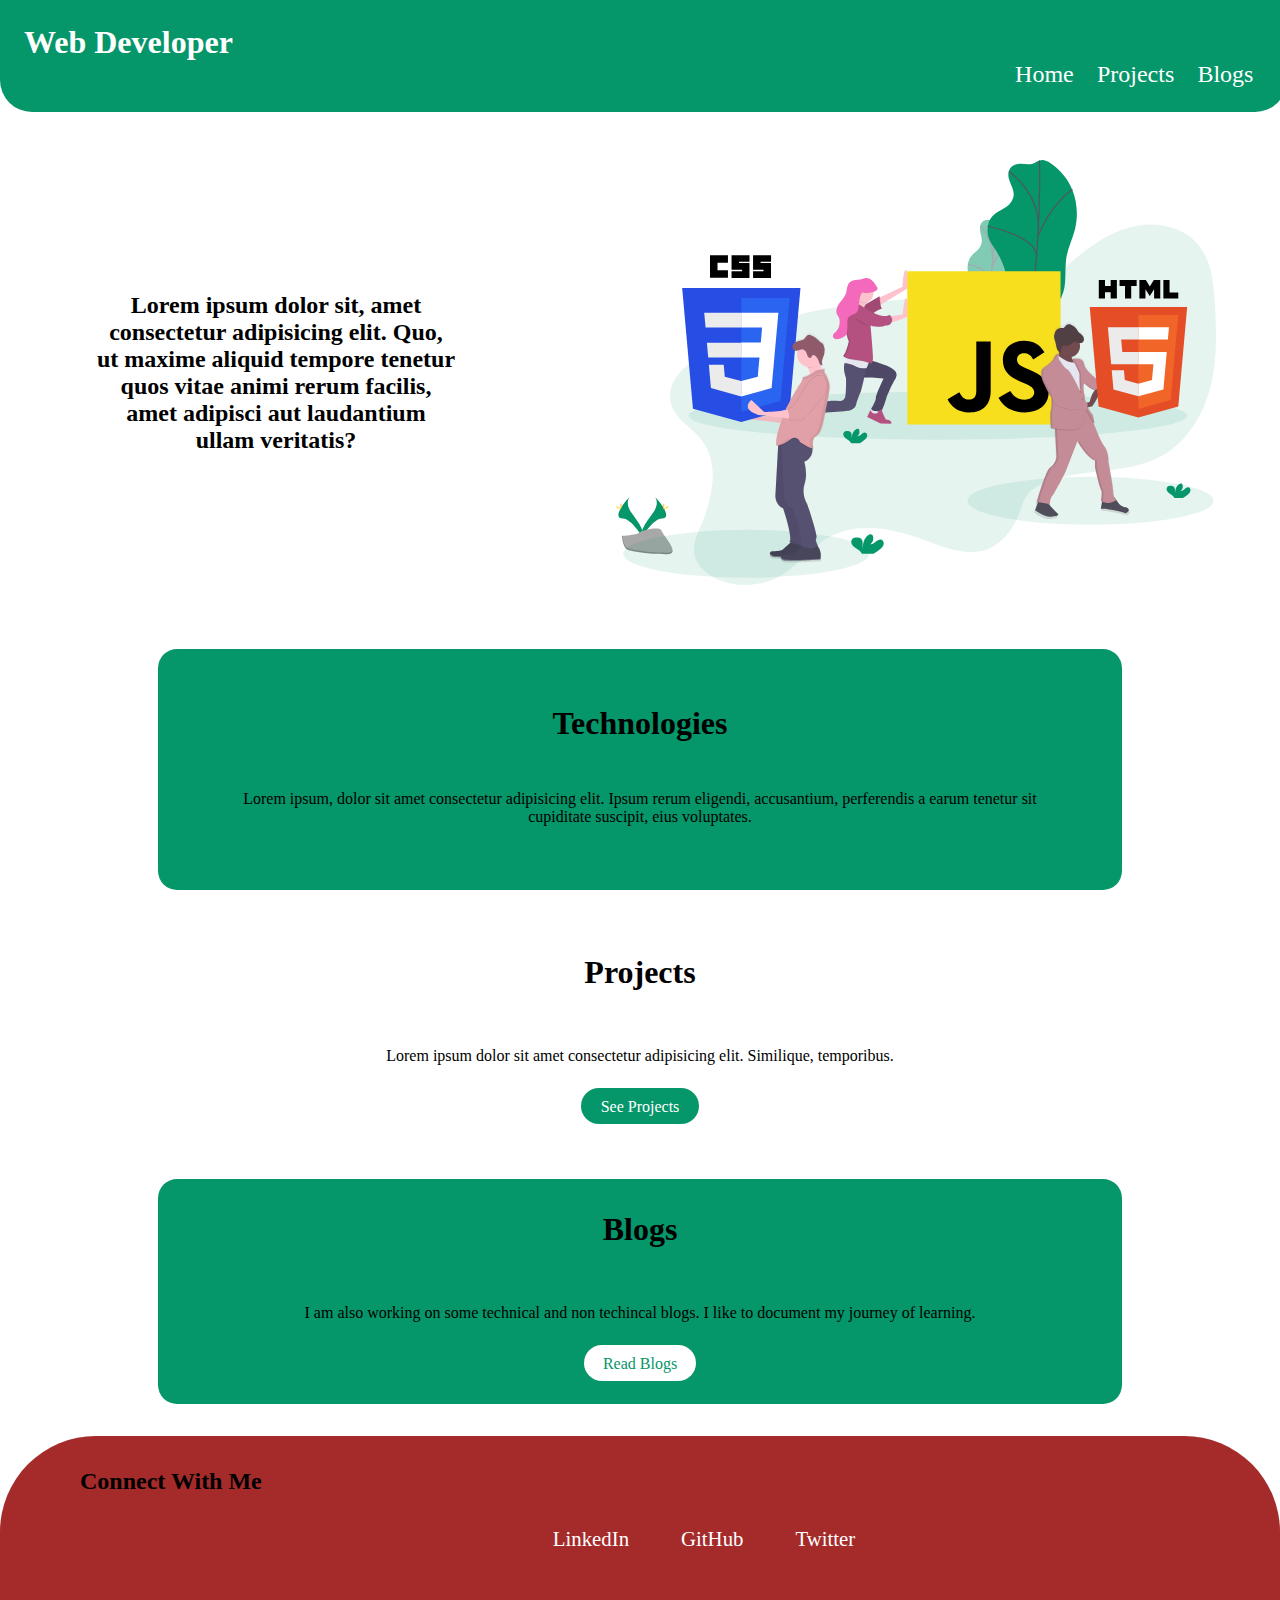
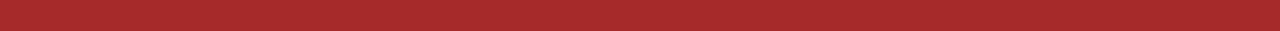
<file: index.html>
<!DOCTYPE html>
<html lang="en">

<head>
    <meta charset="UTF-8">
    <meta http-equiv="X-UA-Compatible" content="IE=edge">
    <meta name="viewport" content="width=device-width, initial-scale=1.0">
    <title>Portfolio</title>
    <link rel="stylesheet" href="style.css">
</head>

<body>
    <nav class="navbar">
        <h1 class="nav-head">Web Developer</h1>
        <ul class="non-bullet">
            <li class="nav-anchorList">
                <a class="navbar-link" href="/">Home</a>
                <a class="navbar-link" href="./components/project-page.html">Projects</a>
                <a class="navbar-link" href="./components/blog-page.html">Blogs</a>
            </li>
        </ul>
    </nav>

    <section class="section-header">
        <div class="header">
            <h2 class="intro">Lorem ipsum dolor sit, amet consectetur adipisicing elit. Quo, ut maxime aliquid tempore
                tenetur quos vitae animi rerum facilis, amet adipisci aut laudantium ullam veritatis?</h2>
            <img class="header-img" src="pictures/undraw_static_assets_rpm6(1).svg" alt="">
        </div>
    </section>

    <section class="section technology-section">
        <div class=" container container-technology">
            <h1>Technologies</h1>
            <p>Lorem ipsum, dolor sit amet consectetur adipisicing elit. Ipsum rerum eligendi, accusantium, perferendis
                a earum tenetur sit cupiditate suscipit, eius voluptates.</p>
        </div>
    </section>

    <section class=" section project-section">
        <div class=" container container-project">
            <h1>Projects</h1>
            <p>Lorem ipsum dolor sit amet consectetur adipisicing elit. Similique, temporibus.</p>
            <a href="">See Projects</a>
        </div>
    </section>

    <section class=" section blog-section">
        <div class=" container container-blog">
            <h1>Blogs</h1>
            <p>I am also working on some technical and non techincal blogs. I like to document my journey of learning.
            </p>
            <a href="">Read Blogs</a>
        </div>
    </section>

    <footer class="foot">
        <div class="section-footer">
            <h2>Connect With Me</h2>
            <ul class="links-socialMedia">
                <li class="footlist"><a href="">LinkedIn</a>
                    <a href="">GitHub</a>
                    <a href="">Twitter</a>
                </li>
            </ul>
        </div>
    </footer>
</body>

</html>
</file>
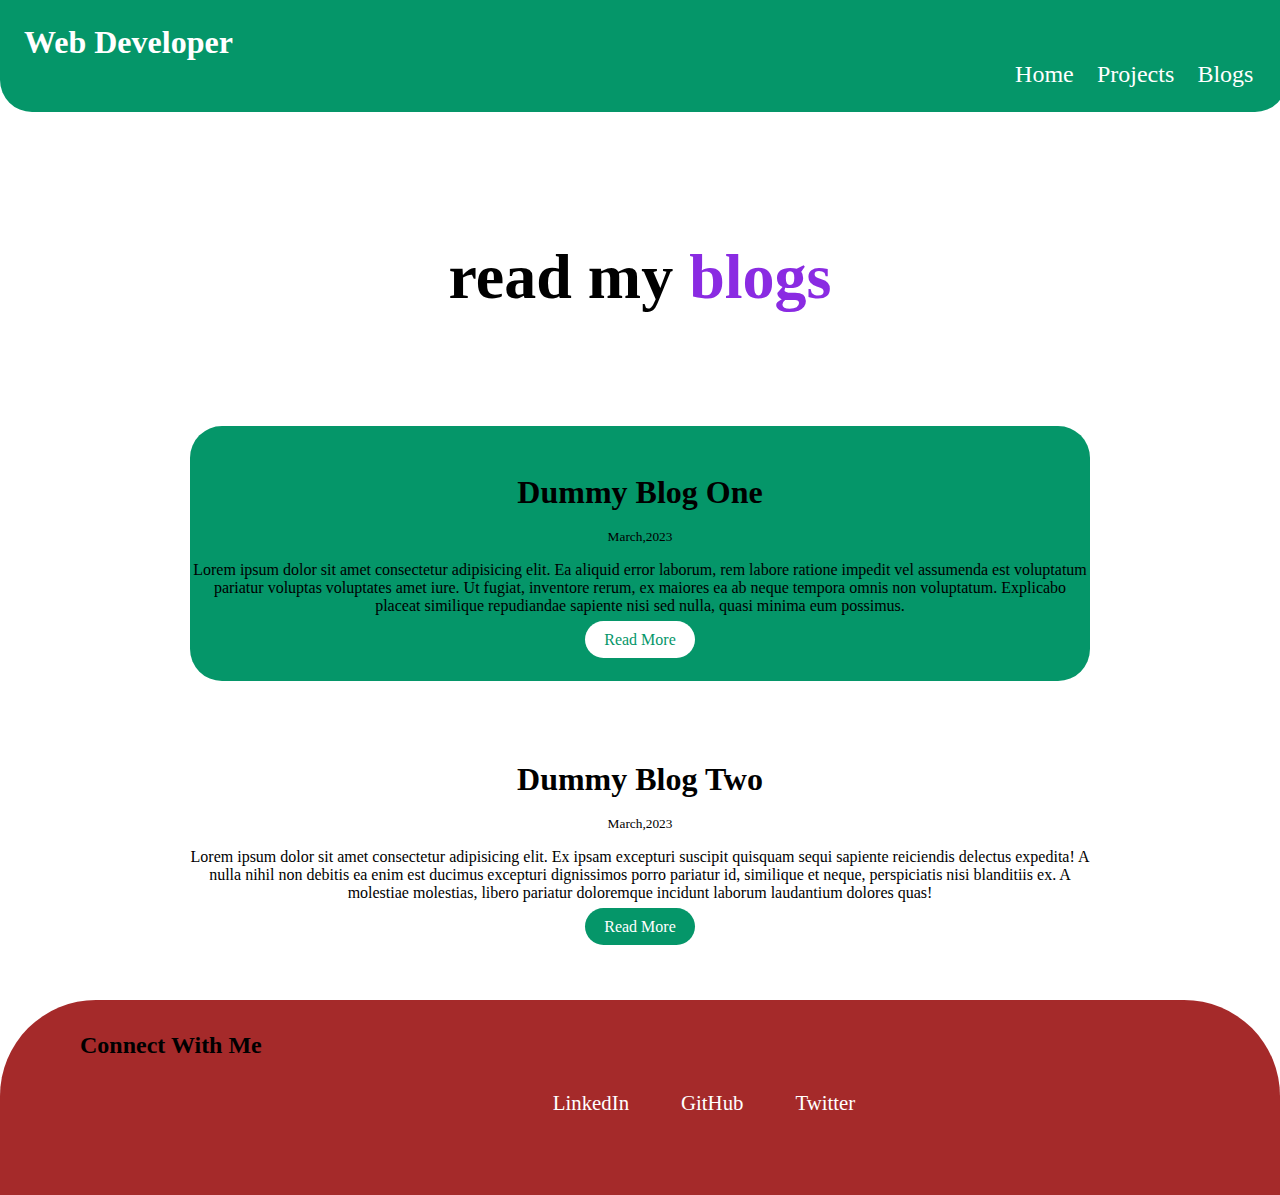
<file: components/blog-page.html>
<!DOCTYPE html>
<html lang="en">
<head>
    <meta charset="UTF-8">
    <meta http-equiv="X-UA-Compatible" content="IE=edge">
    <meta name="viewport" content="width=device-width, initial-scale=1.0">
    <title>blogs</title>
    <link rel="stylesheet" href="./component-style.css">
</head>
<body>
    <nav class="navbar">
        <h1 class="nav-head">Web Developer</h1>
        <ul class="non-bullet">
            <li class="nav-anchorList">
                <a class="navbar-link" href="../index.html">Home</a>
                <a class="navbar-link" href="./project-page.html">Projects</a>
                <a class="navbar-link" href="/">Blogs</a>
            </li>
        </ul>
    </nav>

    <section class="section-header">
        <div class="container-header">
            <h1>read my <span class="color">blogs</span></h1>
        </div>
    </section>

    <ul class="non-bullet-list">

        <li class="ow">
            <div class="common-section">
                <h1>Dummy Blog One</h1>
                <small>March,2023</small>
                <p>Lorem ipsum dolor sit amet consectetur adipisicing elit. Ea aliquid error laborum, rem labore ratione impedit vel assumenda est voluptatum pariatur voluptas voluptates amet iure. Ut fugiat, inventore rerum, ex maiores ea ab neque tempora omnis non voluptatum. Explicabo placeat similique repudiandae sapiente nisi sed nulla, quasi minima eum possimus.</p>
                <a class="primary-link" href="">Read More</a>
            </div>
        </li>

        <li class="w">
            <div class="common-section">
                <h1>Dummy Blog Two</h1>
                <small>March,2023</small>
                <p>Lorem ipsum dolor sit amet consectetur adipisicing elit. Ex ipsam excepturi suscipit quisquam sequi sapiente reiciendis delectus expedita! A nulla nihil non debitis ea enim est ducimus excepturi dignissimos porro pariatur id, similique et neque, perspiciatis nisi blanditiis ex. A molestiae molestias, libero pariatur doloremque incidunt laborum laudantium dolores quas!</p>
                <a class="secondary-link" href="">Read More</a>
            </div>
        </li>
    </ul>

    <footer class="foot">
        <div class="section-footer">
            <h2>Connect With Me</h2>
            <ul class="links-socialMedia">
                <li class="footlist"><a href="">LinkedIn</a>
                    <a href="">GitHub</a>
                    <a href="">Twitter</a>
                </li>
            </ul>
        </div>
    </footer>
</body>
</html>
</file>
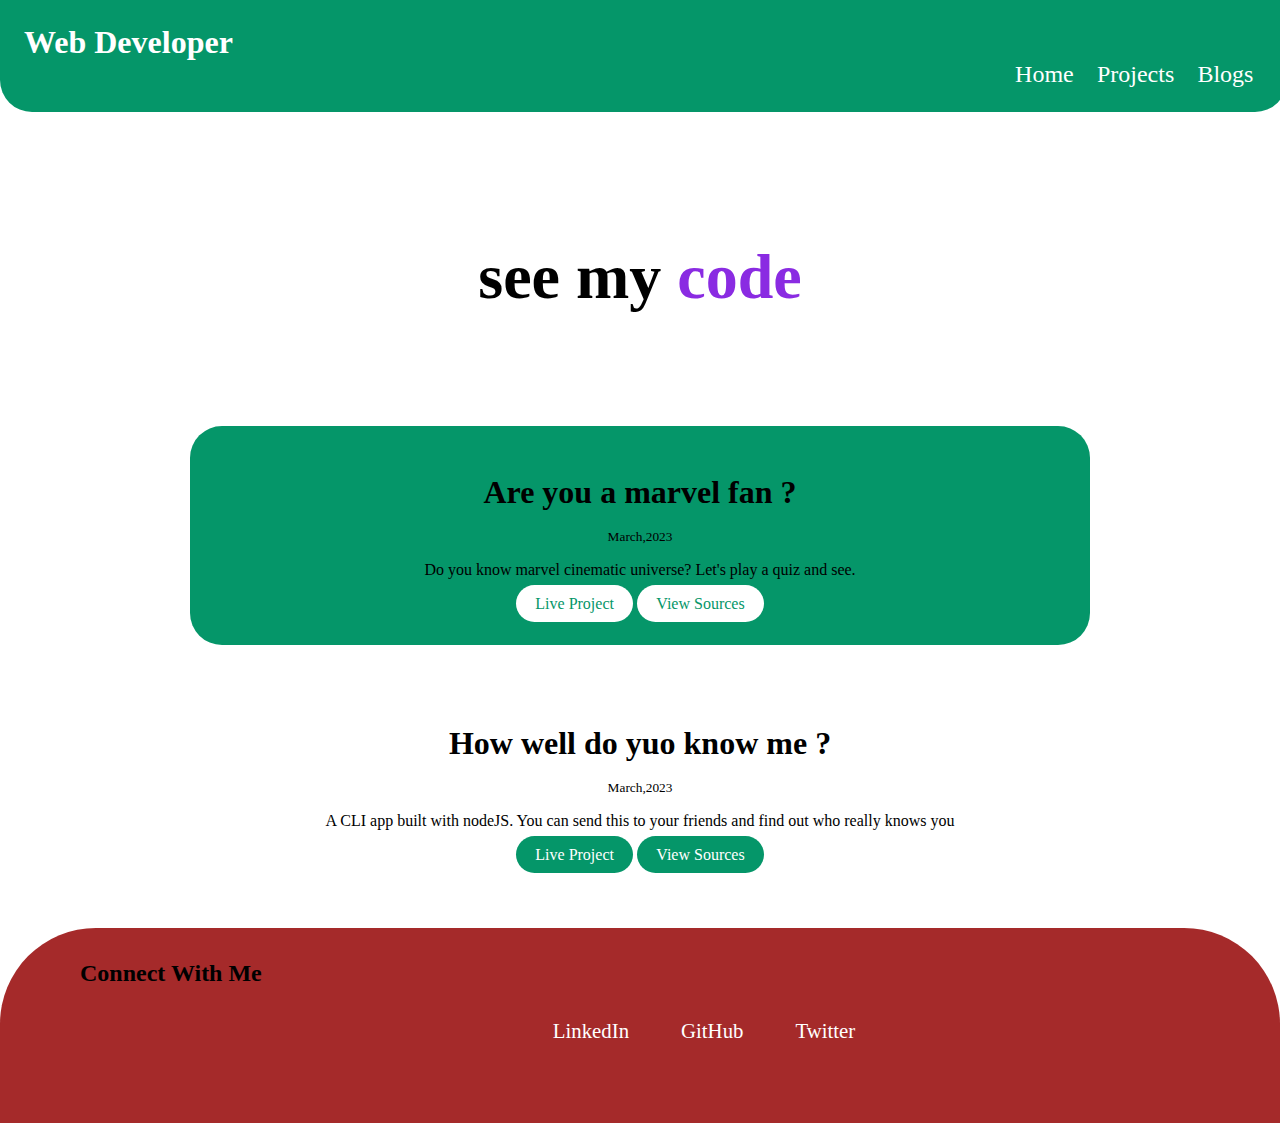
<file: components/project-page.html>
<!DOCTYPE html>
<html lang="en">

<head>
    <meta charset="UTF-8">
    <meta http-equiv="X-UA-Compatible" content="IE=edge">
    <meta name="viewport" content="width=device-width, initial-scale=1.0">
    <title>Projects</title>
    <link rel="stylesheet" href="./component-style.css">
</head>

<body>
    <nav class="navbar">
        <h1 class="nav-head">Web Developer</h1>
        <ul class="non-bullet">
            <li class="nav-anchorList">
                <a class="navbar-link" href="../index.html">Home</a>
                <a class="navbar-link" href="/">Projects</a>
                <a class="navbar-link" href="./blog-page.html">Blogs</a>
            </li>
        </ul>
    </nav>
 
    <section class="section-header">
        <div class="container-header">
            <h1>see my <span class="color">code</span></h1>
        </div>
    </section>

    <ul class="non-bullet-list">

        <li class="ow">
            <div class="common-section">
                <h1>Are you a marvel fan ?</h1>
                <small>March,2023</small>
                <p>Do you know marvel cinematic universe? Let's play a quiz and see.</p>
                <a class="primary-link" href="">Live Project</a>
                <a class="secondary-link" href="">View Sources</a>
            </div>
        </li>

        <li class="w">
            <div class="common-section">
                <h1>How well do yuo know me ?</h1>
                <small>March,2023</small>
                <p>A CLI app built with nodeJS. You can send this to your friends and find out who really knows you</p>
                <a class="primary-link" href="">Live Project</a>
                <a class="secondary-link" href="">View Sources</a>
            </div>
        </li>
    </ul>

    <footer class="foot">
        <div class="section-footer">
            <h2>Connect With Me</h2>
            <ul class="links-socialMedia">
                <li class="footlist"><a href="">LinkedIn</a>
                    <a href="">GitHub</a>
                    <a href="">Twitter</a>
                </li>
            </ul>
        </div>
    </footer>
</body>

</html>
</file>
<file: style.css>
*{
    padding: 0;
    margin: 0;
}

:root{
    --primary-color: #059669;
}

.navbar{
    background-color: var(--primary-color);
    color: white;
    padding: 1.5rem 1.5rem;
    border-radius: 0rem 0rem 2rem 2rem;
    position: fixed;
    width: 96.8%;
}

.navbar .nav-head{
    font-weight:900;
    font-size:2rem;
}

.navbar .navbar-link{
    color: white;
    text-decoration: none;
    font-size: 1.5rem;
    padding: 0rem 0.6rem;
}

.nav-anchorList{
    text-align: right;
    list-style: none;
}

.section-header{
    padding-top: 8rem;
}

.header{
    display: flex;
}

.header .header-img{
    max-width: 600px;
    margin: auto;
    padding: 2rem 4rem;
}

.header .intro{
    text-align: center;
    padding: 0rem 6rem;
    margin: auto;
} 

.section{
 margin: 2rem;   
}

.container-technology{
    background-color: var(--primary-color);
    padding: 2rem;
    max-width: 900px;
    margin: auto;
    border-radius: 1.2rem;
    text-align: center;
}

.container-technology h1,p{
    padding: 1.5rem;
}

.container-project{
    text-align: center;
    padding: 2rem;
    margin: auto;
    border-radius: 1.2rem;
    max-width: 900px;
}

.container-project h1,p{
    padding-bottom: 1rem;
    margin-bottom: 1rem;
}

.container-project a{
    padding-bottom: 1.5rem;
    color: white;
    background-color: var(--primary-color);
    border-radius: 2rem;
    padding: 0.6rem 1.2rem;
    margin-top: 2rem;
    text-decoration: none;
}

.container-blog{
    background-color: var(--primary-color);
    text-align: center;
    padding: 2rem;
    margin: auto;
    border-radius: 1.2rem;
    max-width: 900px;
}

.container-blog h1,p{
    padding-bottom: 1rem;
    margin-bottom: 1rem;
}

.container-blog a{
    padding-bottom: 1.5rem;
    color: var(--primary-color);
    background-color: white;
    border-radius: 2rem;
    padding: 0.6rem 1.2rem;
    margin-top: 2rem;
    text-decoration: none;
}

.foot{
    max-height: 30rem;
    background-color: brown;
    padding-top: 2rem;
    padding-left: 5rem;
    padding-bottom: 5rem;
    border-radius: 6rem 6rem 0rem 0rem;
}

.foot li{
    padding-top: 2rem;
    text-align: center;
    list-style: none;
}

.foot a{
    text-decoration: none;
    color: white;
    padding-left: 3rem;
    font-size: 1.3rem;
}

.foot h2{
    font-size: 1.5rem;
}

/* .section-footer h2,ul{
    padding:1.5rem ;
} */

/* .links-socialMedia li{
    display: inline;
    text-decoration: none;
   
} */

/* .links-socialMedia a{
    padding: 10rem 2rem 5rem 2rem;
} */

/* .links-socialMedia{
    padding-left: 10rem;
} */
</file>
<file: components/component-style.css>
*{
    padding: 0;
    margin: 0;
}

:root{
    --primary-color: #059669;
}

.navbar{
    background-color: var(--primary-color);
    color: white;
    padding: 1.5rem 1.5rem;
    border-radius: 0rem 0rem 2rem 2rem;
    position: fixed;
    width: 96.8%;
}

.navbar .nav-head{
    font-weight:900;
    font-size:2rem;
}

.navbar .navbar-link{
    color: white;
    text-decoration: none;
    font-size: 1.5rem;
    padding: 0rem 0.6rem;
}

.nav-anchorList{
    text-align: right;
    list-style: none;
}

.section-header{
    padding-top: 15rem;
    padding-bottom: 5rem;
    text-align: center;
    font-size: 2rem;
}

.color{
    color: blueviolet;
}

.ow{
   list-style: none; 
   background-color: var(--primary-color);
   max-width: 900px;    
   margin: auto;
   border-radius: 2rem;
}

.ow div{
    margin: 2rem auto;
    text-align: center;
}

.common-section{
    padding: 2rem 0rem;
    
}

.common-section h1,p{
    padding: 1rem 0rem;
}

.ow .primary-link{
    padding-bottom: 1.5rem;
    color: var(--primary-color);
    background-color: white;
    border-radius: 2rem;
    padding: 0.6rem 1.2rem;
    text-decoration: none;
}

.ow .secondary-link{
    padding-bottom: 1.5rem;
    color: var(--primary-color);
    background-color: white;
    border-radius: 2rem;
    padding: 0.6rem 1.2rem;
    text-decoration: none;
}

.w{
    list-style: none; 
    max-width: 900px;    
    margin: auto;
    border-radius: 2rem; 
}

.w div{
    margin: 2rem auto;
    text-align: center;
}

.w .primary-link{
    padding-bottom: 1.5rem;
    color: white;
    background-color: var(--primary-color);
    border-radius: 2rem;
    padding: 0.6rem 1.2rem;
    text-decoration: none;
}

.w .secondary-link{
    padding-bottom: 1.5rem;
    color: white;
    background-color: var(--primary-color);
    border-radius: 2rem;
    padding: 0.6rem 1.2rem;
    text-decoration: none;
}

.foot{
    max-height: 30rem;
    background-color: brown;
    padding-top: 2rem;
    padding-left: 5rem;
    padding-bottom: 5rem;
    border-radius: 6rem 6rem 0rem 0rem;
}

.foot li{
    padding-top: 2rem;
    text-align: center;
    list-style: none;
}

.foot a{
    text-decoration: none;
    color: white;
    padding-left: 3rem;
    font-size: 1.3rem;
}

.foot h2{
    font-size: 1.5rem;
}
</file>
